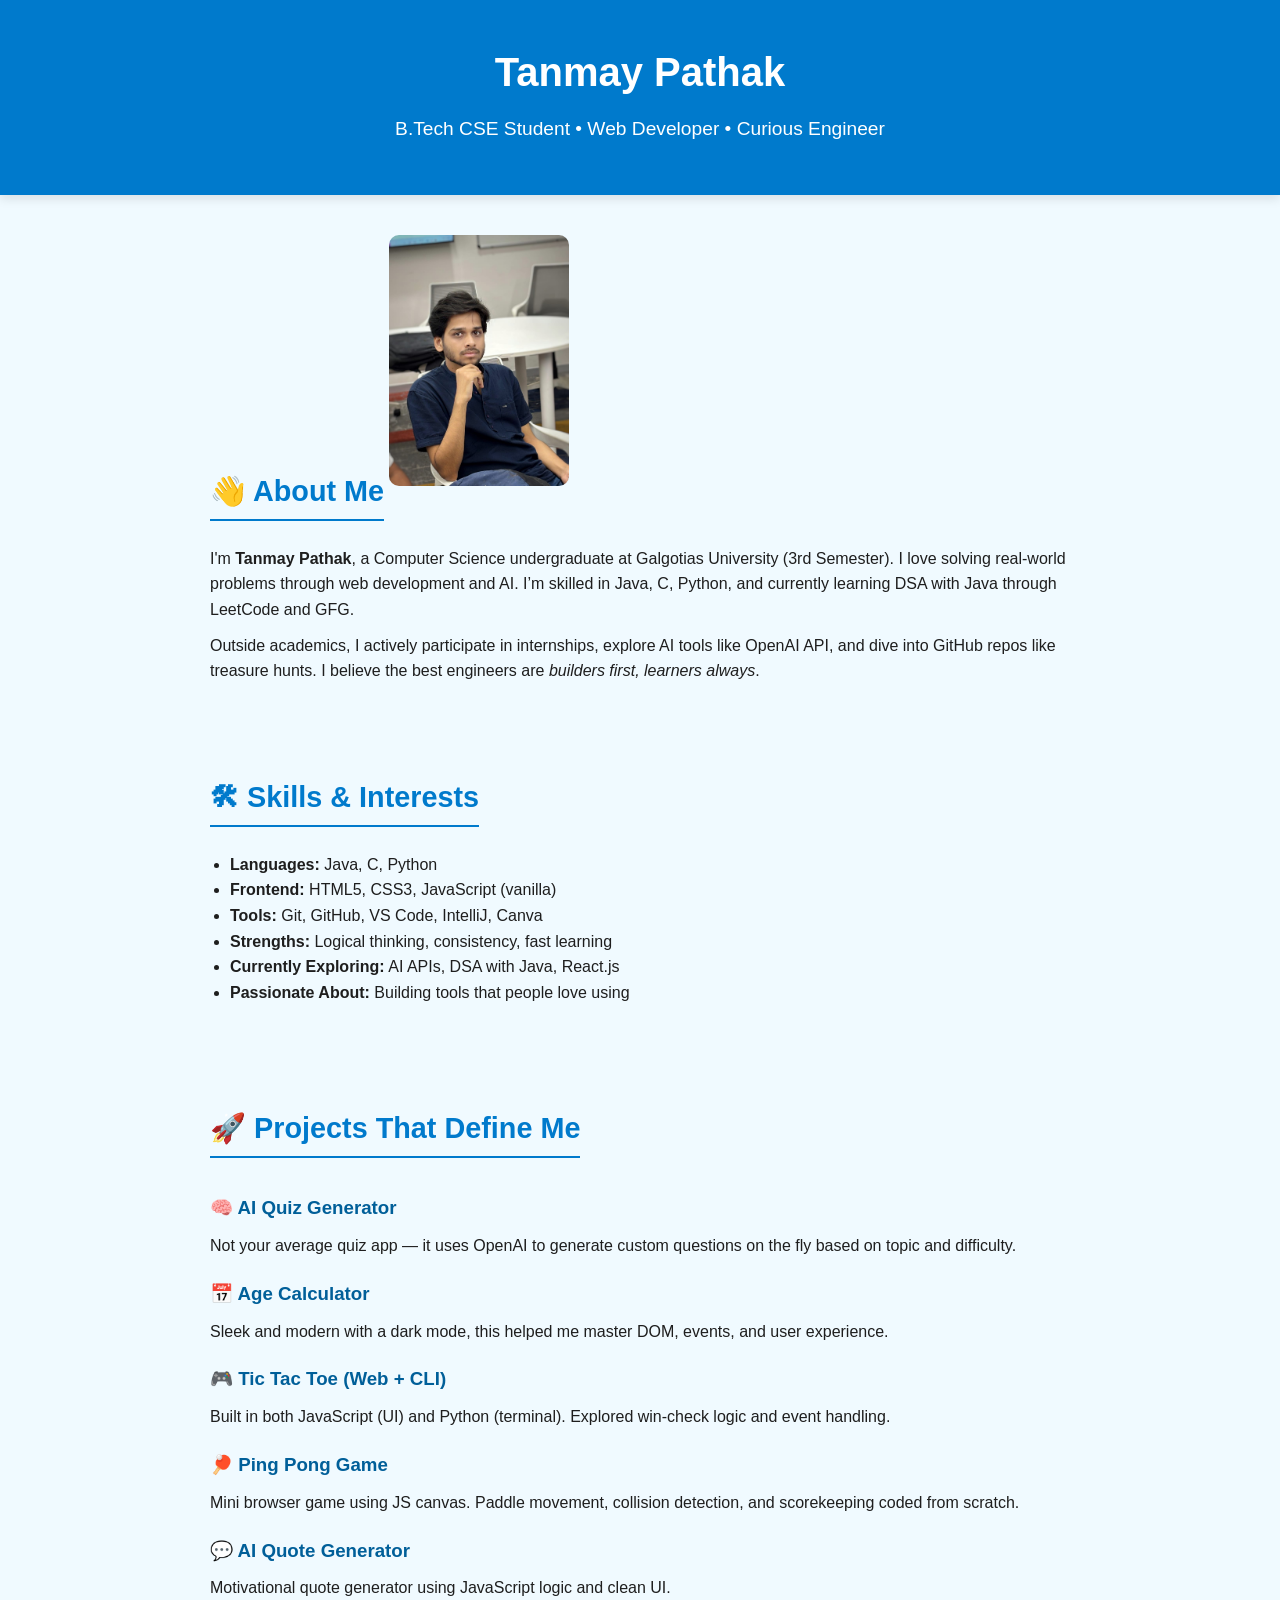
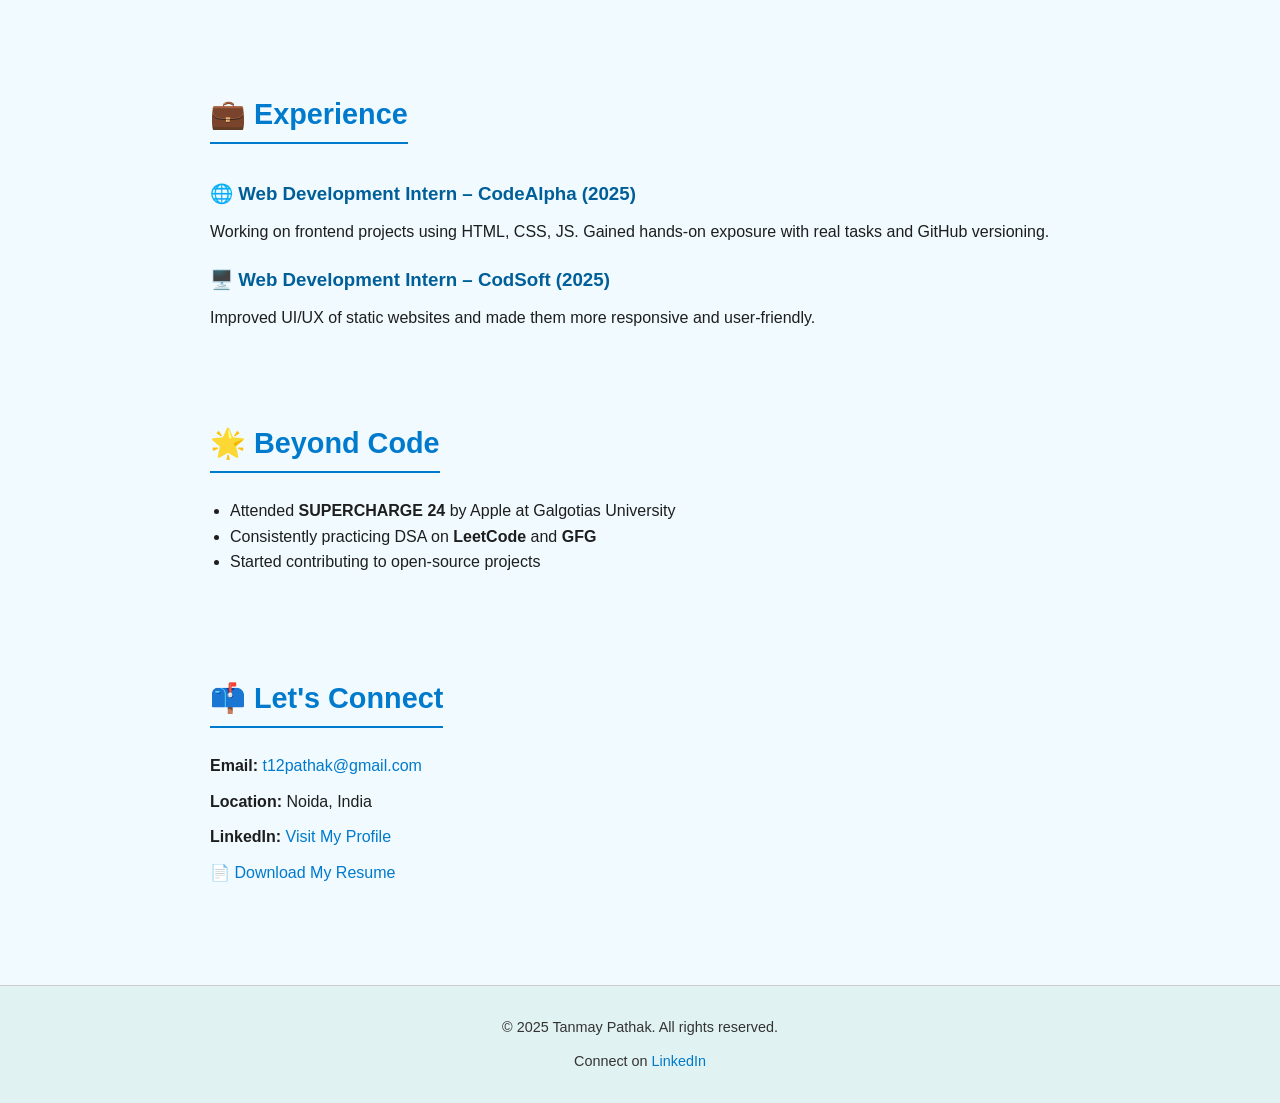
<file: Task1/index.html>
<!DOCTYPE html>
<html lang="en">
<head>
  <meta charset="UTF-8" />
  <meta name="viewport" content="width=device-width, initial-scale=1.0"/>
  <title>Tanmay Pathak | Portfolio</title>
  <link rel="stylesheet" href="style.css" />
</head>
<body>

  <header>
    <h1>Tanmay Pathak</h1>
    <p>B.Tech CSE Student • Web Developer • Curious Engineer</p>
  </header>

  <section class="about">
    <h2>👋 About Me</h2>
    <img src="tanmay.jpg" alt="Tanmay Pathak" width="180" style="border-radius: 10px; margin-bottom: 15px;" />
    <p>
      I'm <strong>Tanmay Pathak</strong>, a Computer Science undergraduate at Galgotias University (3rd Semester).
      I love solving real-world problems through web development and AI. I’m skilled in Java, C, Python,
      and currently learning DSA with Java through LeetCode and GFG.
    </p>
    <p>
      Outside academics, I actively participate in internships, explore AI tools like OpenAI API, and dive into GitHub repos like treasure hunts. I believe the best engineers are <em>builders first, learners always</em>.
    </p>
  </section>

  <section class="skills">
    <h2>🛠 Skills & Interests</h2>
    <ul>
      <li><strong>Languages:</strong> Java, C, Python</li>
      <li><strong>Frontend:</strong> HTML5, CSS3, JavaScript (vanilla)</li>
      <li><strong>Tools:</strong> Git, GitHub, VS Code, IntelliJ, Canva</li>
      <li><strong>Strengths:</strong> Logical thinking, consistency, fast learning</li>
      <li><strong>Currently Exploring:</strong> AI APIs, DSA with Java, React.js</li>
      <li><strong>Passionate About:</strong> Building tools that people love using</li>
    </ul>
  </section>

  <section class="projects">
    <h2>🚀 Projects That Define Me</h2>

    <h3>🧠 AI Quiz Generator</h3>
    <p>Not your average quiz app — it uses OpenAI to generate custom questions on the fly based on topic and difficulty.</p>

    <h3>📅 Age Calculator</h3>
    <p>Sleek and modern with a dark mode, this helped me master DOM, events, and user experience.</p>

    <h3>🎮 Tic Tac Toe (Web + CLI)</h3>
    <p>Built in both JavaScript (UI) and Python (terminal). Explored win-check logic and event handling.</p>

    <h3>🏓 Ping Pong Game</h3>
    <p>Mini browser game using JS canvas. Paddle movement, collision detection, and scorekeeping coded from scratch.</p>

    <h3>💬 AI Quote Generator</h3>
    <p>Motivational quote generator using JavaScript logic and clean UI.</p>
  </section>

  <section class="experience">
    <h2>💼 Experience</h2>

    <h3>🌐 Web Development Intern – CodeAlpha (2025)</h3>
    <p>Working on frontend projects using HTML, CSS, JS. Gained hands-on exposure with real tasks and GitHub versioning.</p>

    <h3>🖥️ Web Development Intern – CodSoft (2025)</h3>
    <p>Improved UI/UX of static websites and made them more responsive and user-friendly.</p>
  </section>

  <section class="extras">
    <h2>🌟 Beyond Code</h2>
    <ul>
      <li>Attended <strong>SUPERCHARGE 24</strong> by Apple at Galgotias University</li>
      <li>Consistently practicing DSA on <strong>LeetCode</strong> and <strong>GFG</strong></li>
      <li>Started contributing to open-source projects</li>
    </ul>
  </section>

<section class="contact">
  <h2>📫 Let's Connect</h2>
  <p><strong>Email:</strong> <a href="mailto:t12pathak@gmail.com">t12pathak@gmail.com</a></p>
  <p><strong>Location:</strong> Noida, India</p>
  <p><strong>LinkedIn:</strong> 
    <a href="https://www.linkedin.com/in/tanmay-pathak-752b15331" target="_blank">
      Visit My Profile
    </a>
  </p>
  <p><a href="resume.pdf" download>📄 Download My Resume</a></p>
</section>

<footer>
  <p>© 2025 Tanmay Pathak. All rights reserved.</p>
  <p>
    Connect on 
    <a href="https://www.linkedin.com/in/tanmay-pathak-752b15331" target="_blank">LinkedIn</a>
  </p>
</footer>

</body>
</html>
</file>
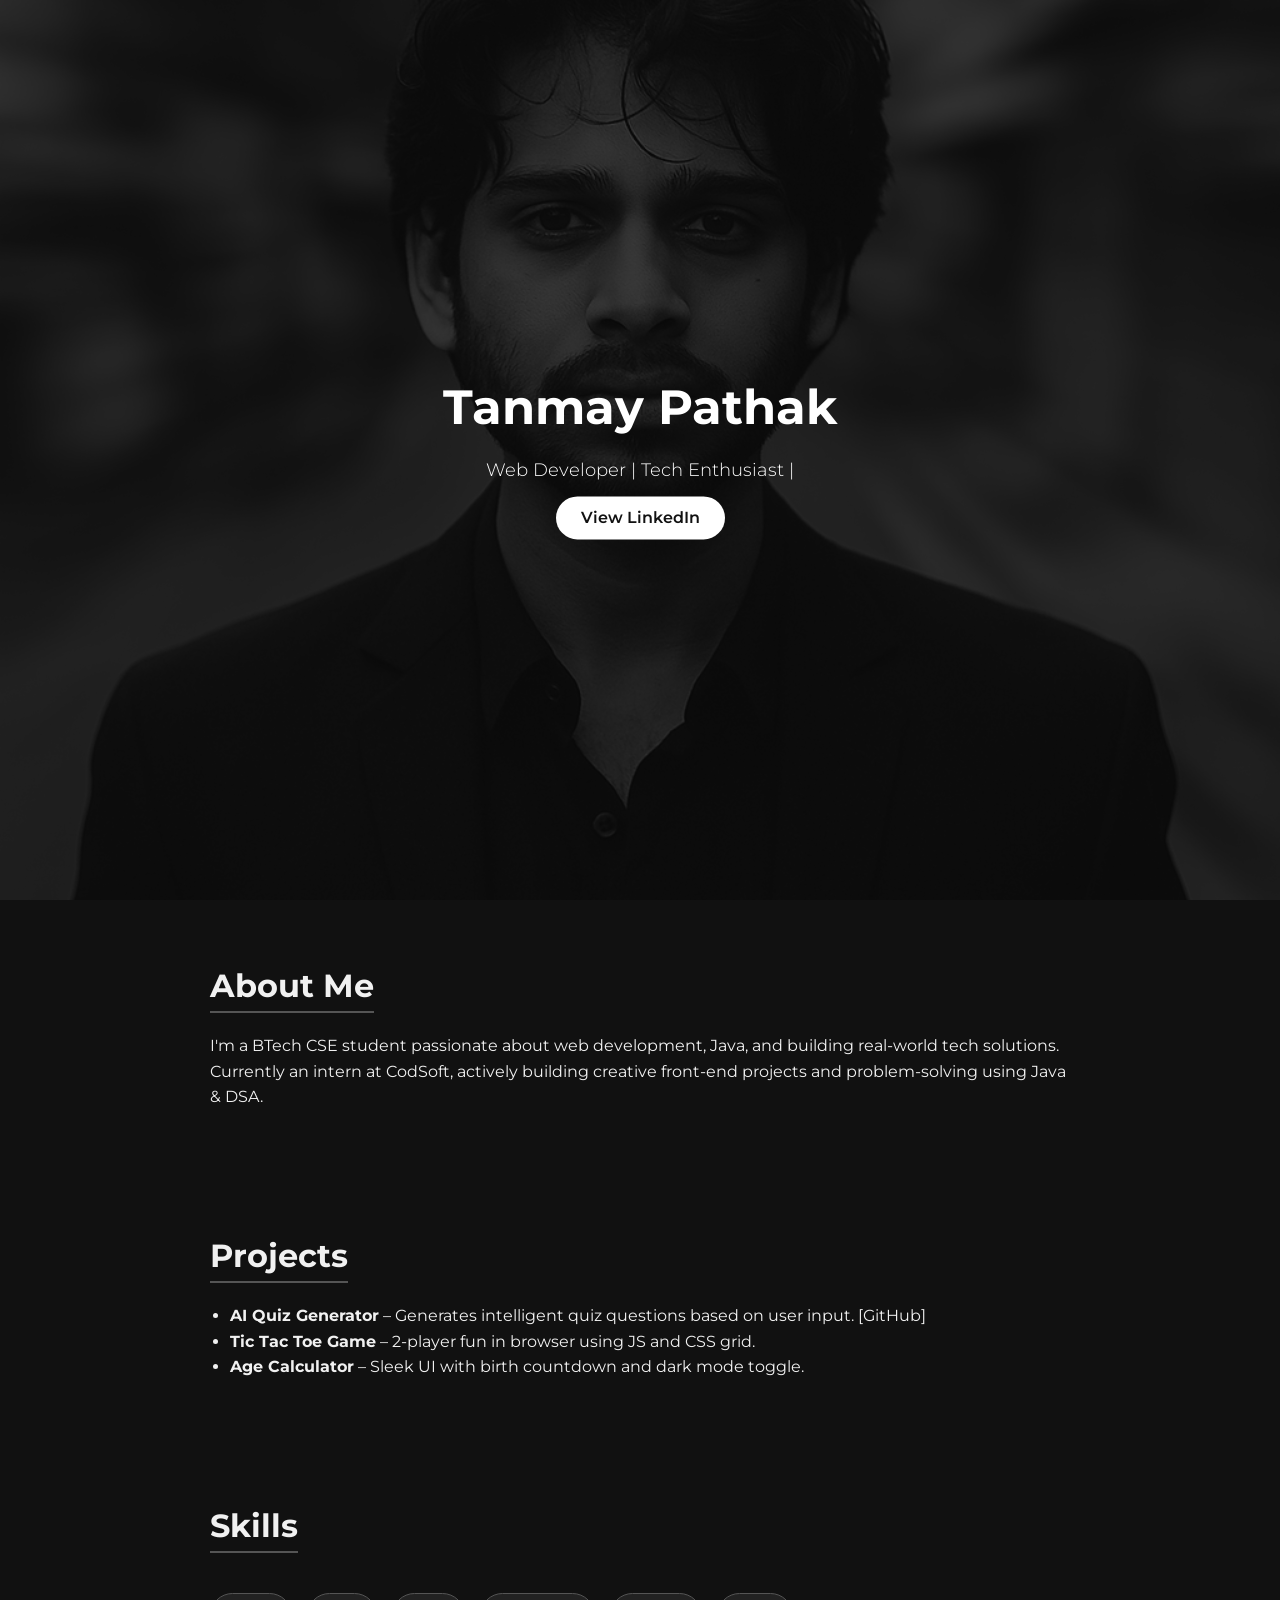
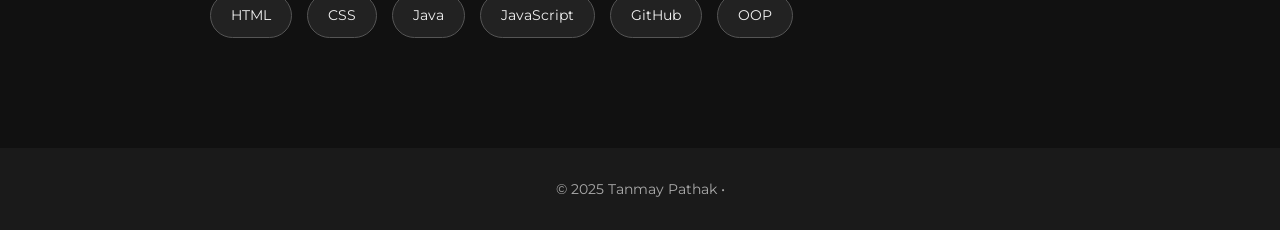
<file: Task2/index.html>
<!DOCTYPE html>
<html lang="en">
<head>
  <meta charset="UTF-8" />
  <meta name="viewport" content="width=device-width, initial-scale=1.0"/>
  <title>Tanmay Pathak - Portfolio</title>
  <link rel="stylesheet" href="style.css" />
  <link href="https://fonts.googleapis.com/css2?family=Montserrat:wght@300;600&display=swap" rel="stylesheet">
</head>
<body>
  <header class="hero">
    <div class="overlay"></div>
    <img src="tanmay.jpg" alt="Tanmay Pathak" class="hero-img">
    <div class="hero-text">
      <h1>Tanmay Pathak</h1>
      <p>Web Developer | Tech Enthusiast | </p>
      <a href="https://www.linkedin.com/in/tanmay-pathak-752b15331" class="btn" target="_blank">View LinkedIn</a>
    </div>
  </header>

  <section class="about">
    <h2>About Me</h2>
    <p>
      I'm a BTech CSE student passionate about web development, Java, and building real-world tech solutions. Currently an intern at CodSoft, actively building creative front-end projects and problem-solving using Java & DSA.
    </p>
  </section>

  <section class="projects">
    <h2>Projects</h2>
    <ul>
      <li><strong>AI Quiz Generator</strong> – Generates intelligent quiz questions based on user input. [GitHub]</li>
      <li><strong>Tic Tac Toe Game</strong> – 2-player fun in browser using JS and CSS grid.</li>
      <li><strong>Age Calculator</strong> – Sleek UI with birth countdown and dark mode toggle.</li>
    </ul>
  </section>

  <section class="skills">
    <h2>Skills</h2>
    <div class="skill-tags">
      <span>HTML</span>
      <span>CSS</span>
      <span>Java</span>
      <span>JavaScript</span>
      <span>GitHub</span>
      <span>OOP</span>
    </div>
  </section>

  <footer>
    <p>© 2025 Tanmay Pathak • </p>
  </footer>
</body>
</html>
</file>
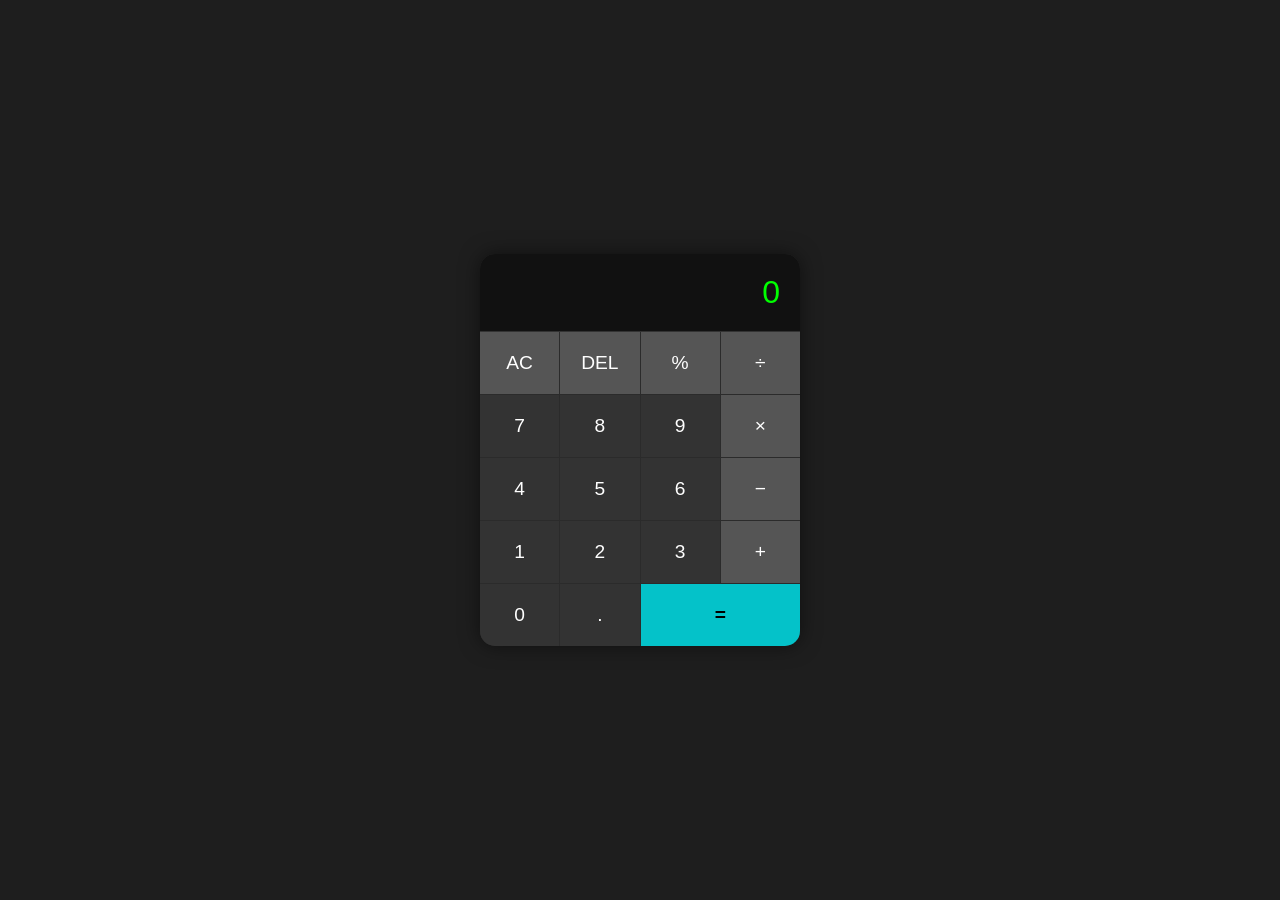
<file: Task3/index.html>
<!DOCTYPE html>
<html lang="en">
<head>
  <meta charset="UTF-8" />
  <meta name="viewport" content="width=device-width, initial-scale=1.0"/>
  <title>Basic Calculator</title>
  <link rel="stylesheet" href="style.css" />
</head>
<body>
  <div class="calculator">
    <div id="display">0</div>
    <div class="buttons">
      <button class="btn operator" onclick="clearDisplay()">AC</button>
      <button class="btn operator" onclick="deleteLast()">DEL</button>
      <button class="btn operator" onclick="appendOperator('%')">%</button>
      <button class="btn operator" onclick="appendOperator('/')">÷</button>

      <button class="btn" onclick="appendNumber('7')">7</button>
      <button class="btn" onclick="appendNumber('8')">8</button>
      <button class="btn" onclick="appendNumber('9')">9</button>
      <button class="btn operator" onclick="appendOperator('*')">×</button>

      <button class="btn" onclick="appendNumber('4')">4</button>
      <button class="btn" onclick="appendNumber('5')">5</button>
      <button class="btn" onclick="appendNumber('6')">6</button>
      <button class="btn operator" onclick="appendOperator('-')">−</button>

      <button class="btn" onclick="appendNumber('1')">1</button>
      <button class="btn" onclick="appendNumber('2')">2</button>
      <button class="btn" onclick="appendNumber('3')">3</button>
      <button class="btn operator" onclick="appendOperator('+')">+</button>

      <button class="btn" onclick="appendNumber('0')">0</button>
      <button class="btn" onclick="appendNumber('.')">.</button>
      <button class="btn equal" onclick="calculateResult()">=</button>
    </div>
  </div>

  <script src="script.js"></script>
</body>
</html>
</file>
<file: Task1/style.css>
/* ===== Base Reset ===== */
* {
  margin: 0;
  padding: 0;
  box-sizing: border-box;
}
body {
  font-family: 'Segoe UI', Tahoma, Geneva, Verdana, sans-serif;
  background-color: #f0faff;
  color: #1e1e1e;
  line-height: 1.6;
  scroll-behavior: smooth;
}

/* ===== Header ===== */
header {
  background-color: #007acc;
  color: white;
  padding: 40px 20px;
  text-align: center;
  box-shadow: 0 4px 10px rgba(0, 0, 0, 0.1);
}
header h1 {
  font-size: 2.5rem;
}
header p {
  font-size: 1.2rem;
  margin-top: 10px;
}

/* ===== Section Styling ===== */
section {
  padding: 40px 20px;
  max-width: 900px;
  margin: auto;
}
h2 {
  color: #007acc;
  font-size: 1.8rem;
  margin-bottom: 15px;
  border-bottom: 2px solid #007acc;
  display: inline-block;
  padding-bottom: 5px;
}
h3 {
  margin-top: 20px;
  color: #005f99;
}
p {
  margin: 10px 0;
}
ul {
  margin: 10px 0 20px 20px;
  list-style-type: disc;
}
a {
  color: #007acc;
  text-decoration: none;
}
a:hover {
  text-decoration: underline;
}

/* ===== Footer ===== */
footer {
  background-color: #e0f2f1;
  text-align: center;
  padding: 20px;
  font-size: 0.9rem;
  color: #333;
  margin-top: 50px;
  border-top: 1px solid #ccc;
}

/* ===== Responsive Design ===== */
@media (max-width: 600px) {
  header h1 {
    font-size: 2rem;
  }
  header p {
    font-size: 1rem;
  }
  h2 {
    font-size: 1.5rem;
  }
}
</file>
<file: Task2/style.css>
* {
  margin: 0;
  padding: 0;
  box-sizing: border-box;
}

body {
  background-color: #111;
  color: #f1f1f1;
  font-family: 'Montserrat', sans-serif;
  line-height: 1.6;
}

.hero {
  position: relative;
  height: 100vh;
  text-align: center;
  overflow: hidden;
}

.hero-img {
  width: 100%;
  height: 100vh;
  object-fit: cover;
  filter: grayscale(100%) brightness(0.5);
}

.overlay {
  position: absolute;
  top: 0;
  left: 0;
  width: 100%;
  height: 100%;
  background: rgba(17, 17, 17, 0.5);
  z-index: 1;
}

.hero-text {
  position: absolute;
  top: 50%;
  left: 50%;
  z-index: 2;
  transform: translate(-50%, -50%);
  color: #fff;
}

.hero-text h1 {
  font-size: 48px;
  margin-bottom: 10px;
}

.hero-text p {
  font-size: 18px;
  margin-bottom: 20px;
  font-weight: 300;
}

.btn {
  padding: 12px 25px;
  background: #fff;
  color: #111;
  text-decoration: none;
  border-radius: 30px;
  font-weight: 600;
  transition: 0.3s ease;
}

.btn:hover {
  background: #444;
  color: #fff;
}

section {
  padding: 60px 20px;
  max-width: 900px;
  margin: auto;
}

h2 {
  font-size: 32px;
  margin-bottom: 20px;
  border-bottom: 2px solid #555;
  display: inline-block;
}

.projects ul {
  list-style-type: disc;
  padding-left: 20px;
}

.skill-tags {
  display: flex;
  flex-wrap: wrap;
  gap: 15px;
  margin-top: 20px;
}

.skill-tags span {
  background: #222;
  padding: 10px 20px;
  border-radius: 25px;
  border: 1px solid #555;
  font-size: 14px;
}

footer {
  text-align: center;
  padding: 30px;
  background: #1a1a1a;
  color: #aaa;
  margin-top: 50px;
  font-size: 14px;
}
</file>
<file: Task3/style.css>
* {
  box-sizing: border-box;
  margin: 0;
  padding: 0;
}

body {
  background: #1e1e1e;
  font-family: Arial, sans-serif;
  display: flex;
  justify-content: center;
  align-items: center;
  height: 100vh;
}

.calculator {
  background-color: #2b2b2b;
  border-radius: 15px;
  overflow: hidden;
  box-shadow: 0 0 20px rgba(0,0,0,0.5);
  width: 320px;
}

#display {
  background-color: #111;
  color: #0f0;
  font-size: 2rem;
  padding: 20px;
  text-align: right;
  border-bottom: 1px solid #333;
  min-height: 60px;
}

.buttons {
  display: grid;
  grid-template-columns: repeat(4, 1fr);
  gap: 1px;
}

.btn {
  padding: 20px;
  background-color: #333;
  color: #fff;
  border: none;
  font-size: 1.2rem;
  cursor: pointer;
  transition: 0.2s;
}

.btn:hover {
  background-color: #444;
}

.operator {
  background-color: #555;
}

.operator:hover {
  background-color: #777;
}

.equal {
  grid-column: span 2;
  background-color: #04c2c9;
  color: #000;
  font-weight: bold;
}

.equal:hover {
  background-color: #03a2a7;
}
</file>
